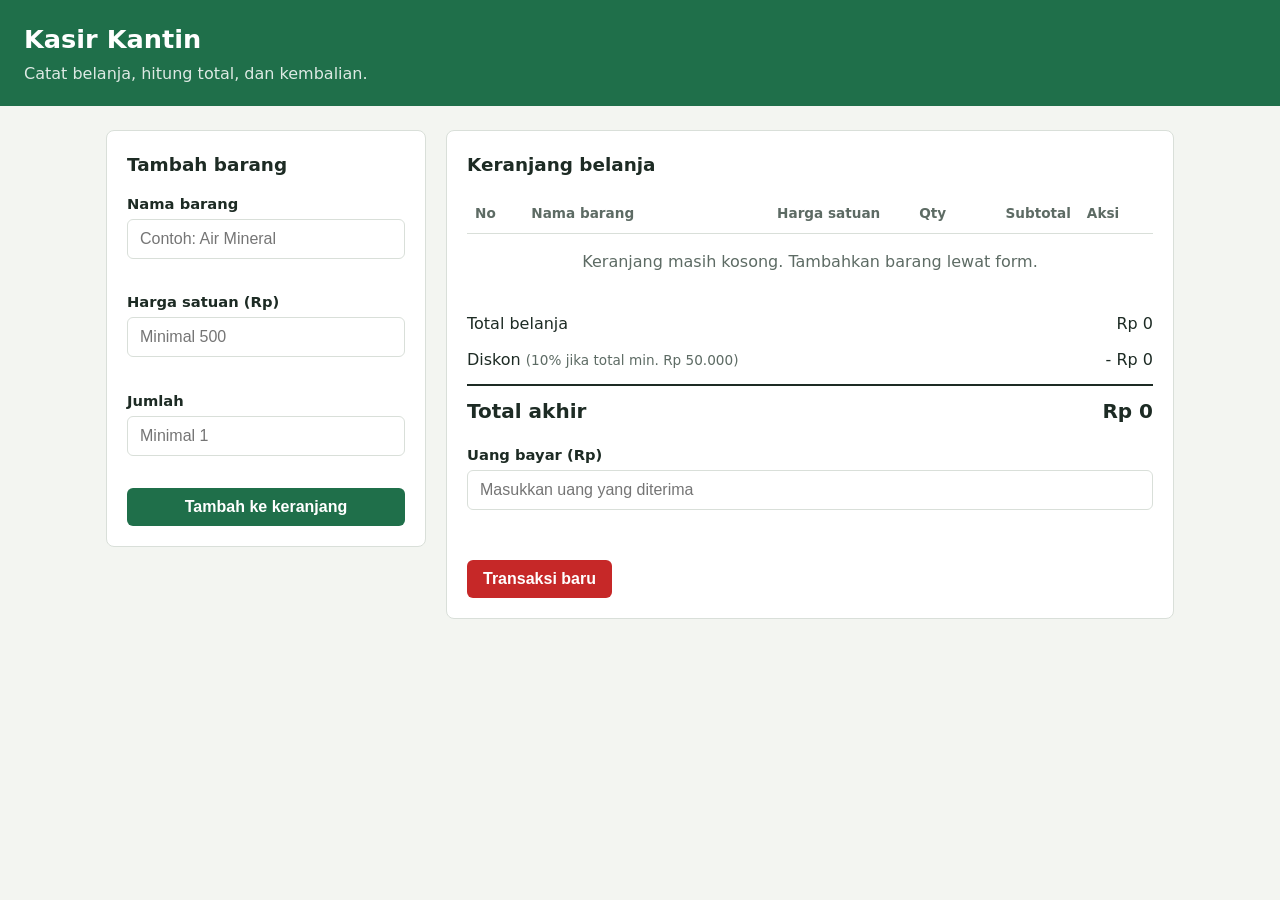
<file: daffamuhamadkhadafi_124140179_pertemuan1/index.html>
<!DOCTYPE html>
<html lang="id">
<head>
  <meta charset="UTF-8">
  <meta name="viewport" content="width=device-width, initial-scale=1.0">
  <title>Kasir Kantin - Mini POS</title>
  <link rel="stylesheet" href="style.css">
</head>
<body>
  <header class="topbar">
    <h1>Kasir Kantin</h1>
    <p>Catat belanja, hitung total, dan kembalian.</p>
  </header>

  <main class="layout">
    <section class="panel" aria-labelledby="judul-form">
      <h2 id="judul-form">Tambah barang</h2>
      <form id="form-barang" novalidate>
        <label for="nama">Nama barang</label>
        <input type="text" id="nama" placeholder="Contoh: Air Mineral" autocomplete="off">
        <p class="error" id="err-nama"></p>

        <label for="harga">Harga satuan (Rp)</label>
        <input type="number" id="harga" placeholder="Minimal 500" step="any">
        <p class="error" id="err-harga"></p>

        <label for="qty">Jumlah</label>
        <input type="number" id="qty" placeholder="Minimal 1" step="any">
        <p class="error" id="err-qty"></p>

        <button type="submit" class="btn btn-primary">Tambah ke keranjang</button>
      </form>
    </section>

    <section class="panel" aria-labelledby="judul-keranjang">
      <h2 id="judul-keranjang">Keranjang belanja</h2>
      <div class="table-wrap">
        <table>
          <thead>
            <tr>
              <th>No</th><th>Nama barang</th><th class="num">Harga satuan</th>
              <th class="num">Qty</th><th class="num">Subtotal</th><th>Aksi</th>
            </tr>
          </thead>
          <tbody id="isi-keranjang"></tbody>
        </table>
      </div>
      <p id="kosong" class="kosong">Keranjang masih kosong. Tambahkan barang lewat form.</p>

      <dl class="ringkasan">
        <div><dt>Total belanja</dt><dd id="total">Rp 0</dd></div>
        <div><dt>Diskon <span id="info-diskon">(10% jika total min. Rp 50.000)</span></dt><dd id="diskon">Rp 0</dd></div>
        <div class="akhir"><dt>Total akhir</dt><dd id="total-akhir">Rp 0</dd></div>
      </dl>

      <label for="bayar">Uang bayar (Rp)</label>
      <input type="number" id="bayar" placeholder="Masukkan uang yang diterima" step="any">
      <p id="kembalian" class="kembalian" aria-live="polite"></p>

      <button type="button" id="btn-reset" class="btn btn-danger">Transaksi baru</button>
    </section>
  </main>

  <script src="script.js"></script>
</body>
</html>
</file>
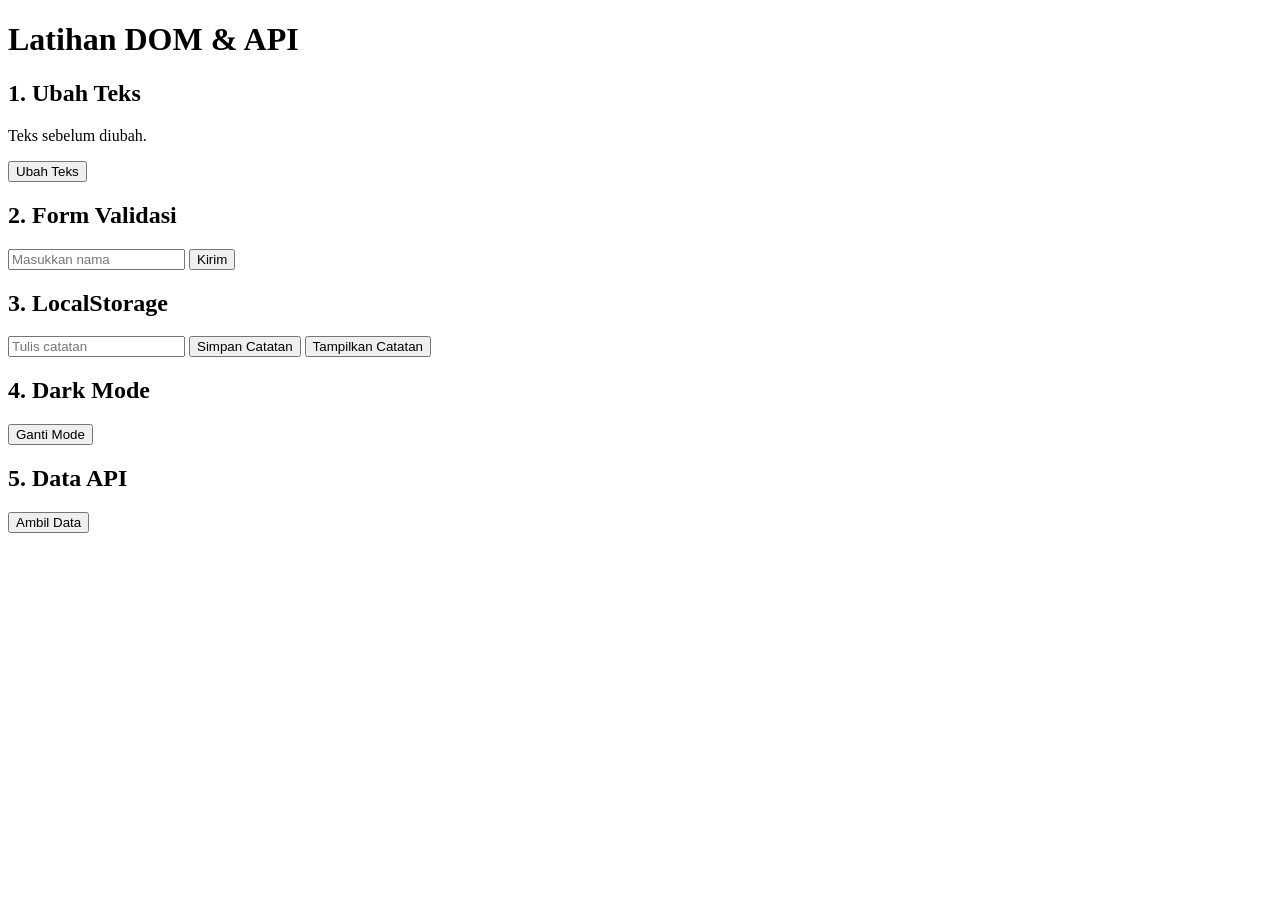
<file: daffamuhamadkhadafi_124140179_pertemuan1/modul/latihan-dom-api.html>
<!DOCTYPE html>
<html lang="id">
<head>
    <meta charset="UTF-8">
    <meta name="viewport" content="width=device-width, initial-scale=1.0">
    <title>Latihan DOM & API</title>
</head>
<body>

    <h1>Latihan DOM & API</h1>

    <h2>1. Ubah Teks</h2>
    <p id="teks">Teks sebelum diubah.</p>
    <button id="btnUbah">Ubah Teks</button>

    <h2>2. Form Validasi</h2>
    <form id="formNama">
        <input type="text" id="inputNama" placeholder="Masukkan nama">
        <button type="submit">Kirim</button>
    </form>
    <p id="pesanNama"></p>

    <h2>3. LocalStorage</h2>
    <input type="text" id="inputCatatan" placeholder="Tulis catatan">
    <button id="btnSimpan">Simpan Catatan</button>
    <button id="btnTampil">Tampilkan Catatan</button>
    <p id="hasilCatatan"></p>

    <h2>4. Dark Mode</h2>
    <button id="btnMode">Ganti Mode</button>

    <h2>5. Data API</h2>
    <button id="btnAPI">Ambil Data</button>
    <ul id="hasilAPI"></ul>

    <script src="latihan-dom-api.js"></script>
</body>
</html>
</file>
<file: daffamuhamadkhadafi_124140179_pertemuan1/style.css>
:root {
  --bg: #f3f5f1;
  --panel: #ffffff;
  --ink: #1d2b24;
  --muted: #5d6b64;
  --line: #d9dfd9;
  --brand: #1f6f4a;
  --brand-dark: #165236;
  --danger: #c62828;
  --ok: #1f6f4a;
}
* { box-sizing: border-box; }
body {
  margin: 0;
  font-family: "Segoe UI", system-ui, -apple-system, sans-serif;
  background: var(--bg);
  color: var(--ink);
  line-height: 1.5;
}
.topbar { background: var(--brand); color: #fff; padding: 20px 24px; }
.topbar h1 { margin: 0; font-size: 1.6rem; }
.topbar p { margin: 4px 0 0; opacity: .85; }
.layout {
  max-width: 1100px; margin: 24px auto; padding: 0 16px;
  display: grid; grid-template-columns: 320px 1fr; gap: 20px; align-items: start;
}
.panel { background: var(--panel); border: 1px solid var(--line); border-radius: 8px; padding: 20px; }
.panel h2 { margin: 0 0 14px; font-size: 1.15rem; }
label { display: block; font-weight: 600; margin: 12px 0 4px; font-size: .92rem; }
input {
  width: 100%; padding: 10px 12px; font-size: 1rem;
  border: 1px solid var(--line); border-radius: 6px; background: #fff; color: var(--ink);
}
input:focus-visible, .btn:focus-visible { outline: 3px solid #8fd0b0; outline-offset: 1px; }
input.invalid { border-color: var(--danger); }
.error { color: var(--danger); font-size: .85rem; margin: 4px 0 0; min-height: 1.2em; }
.btn { border: 0; border-radius: 6px; padding: 10px 16px; font-size: 1rem; font-weight: 600; cursor: pointer; color: #fff; }
.btn-primary { background: var(--brand); width: 100%; margin-top: 12px; }
.btn-primary:hover { background: var(--brand-dark); }
.btn-danger { background: var(--danger); margin-top: 16px; }
.btn-danger:hover { background: #a31f1f; }
.btn-hapus { background: transparent; color: var(--danger); border: 1px solid var(--danger); padding: 4px 10px; font-size: .85rem; }
.btn-hapus:hover { background: var(--danger); color: #fff; }
.table-wrap { overflow-x: auto; }
table { width: 100%; border-collapse: collapse; min-width: 520px; }
th, td { padding: 10px 8px; border-bottom: 1px solid var(--line); text-align: left; }
th { font-size: .85rem; color: var(--muted); }
.num { text-align: right; }
.kosong { color: var(--muted); text-align: center; padding: 16px 0; margin: 0; }
.ringkasan { margin: 16px 0 4px; }
.ringkasan div { display: flex; justify-content: space-between; padding: 6px 0; }
.ringkasan dt, .ringkasan dd { margin: 0; }
.ringkasan dt span { color: var(--muted); font-weight: 400; font-size: .85rem; }
.ringkasan .akhir { border-top: 2px solid var(--ink); margin-top: 6px; padding-top: 10px; font-size: 1.25rem; font-weight: 700; }
.kembalian { font-weight: 700; margin: 10px 0 0; min-height: 1.5em; }
.kembalian.ok { color: var(--ok); }
.kembalian.kurang { color: var(--danger); }
@media (max-width: 800px) { .layout { grid-template-columns: 1fr; } }
</file>
